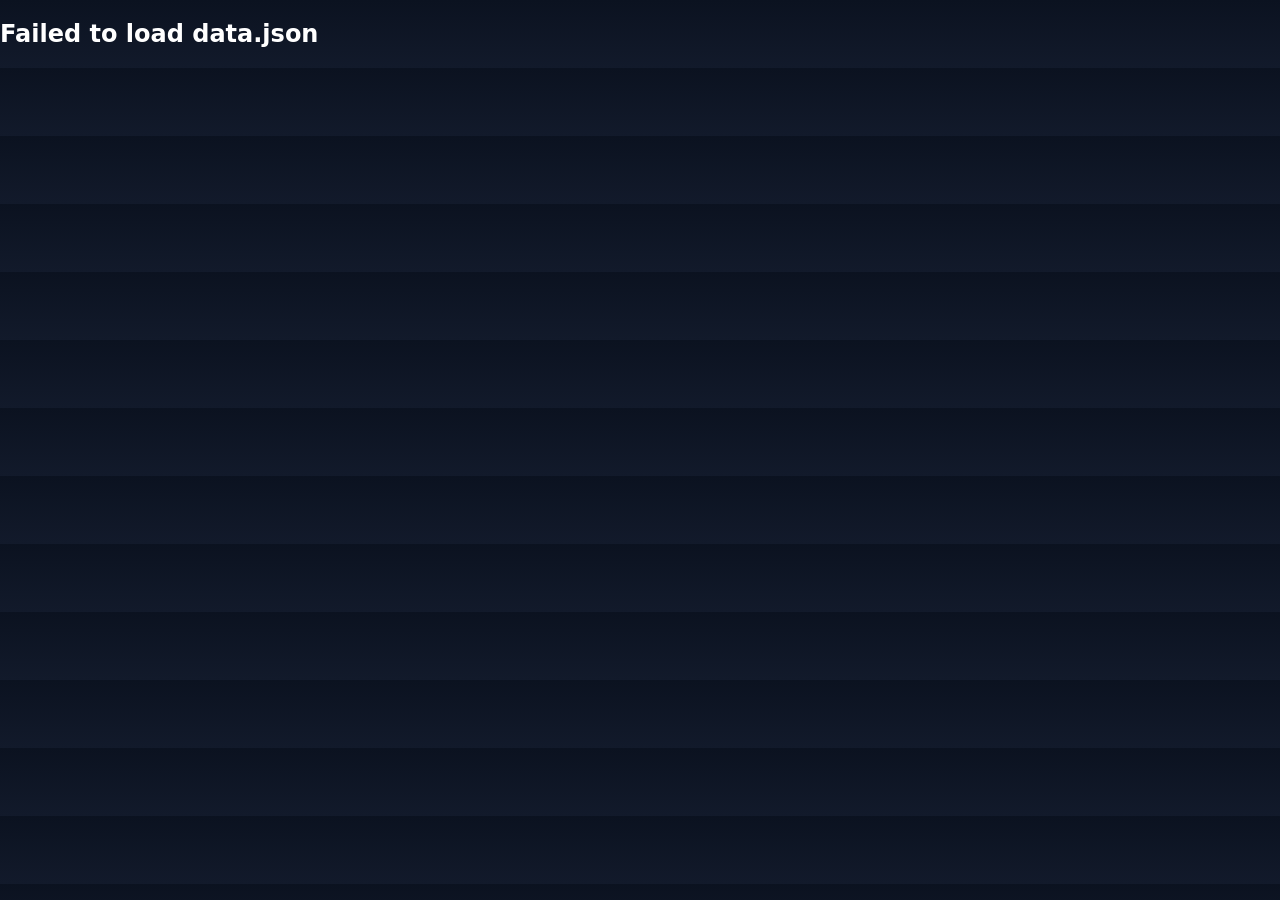
<file: index.html>
<!doctype html>
<html lang="en">
<head>
  <meta charset="utf-8" />
  <meta name="viewport" content="width=device-width,initial-scale=1,viewport-fit=cover" />
  <meta name="theme-color" content="#0b1220" />
  <title>EXCHANGEMINI</title>

  <link rel="manifest" href="manifest.json" />
  <link rel="stylesheet" href="styles.css?v=1.0.0" />
</head>

<body>
  <div class="app-shell">
    <header class="app-header">
      <div class="brand">
        <div class="brand-title">EXCHANGEMINI</div>
        <div class="brand-sub">Deal &amp; Cash Flow Console</div>
      </div>

      <div class="header-right">
        <button id="btn-debug" class="pill pill-ghost" type="button" aria-pressed="false">Debug</button>
        <div class="pill pill-ghost" id="build-badge">vmini-1.0.0</div>
      </div>
    </header>

    <nav class="app-nav" aria-label="Primary navigation">
      <button class="nav-link pill pill-ghost active" data-view="dashboard" type="button">Dashboard</button>
      <button class="nav-link pill pill-ghost" data-view="deals" type="button">Deals</button>
      <button class="nav-link pill pill-ghost" data-view="transactions" type="button">Transactions</button>
      <button class="nav-link pill pill-ghost" data-view="reports" type="button">Reports</button>
      <button class="nav-link pill pill-ghost" data-view="newdeal" type="button">New Deal</button>
    </nav>

    <main class="app-main">
      <!-- Dashboard -->
      <section class="view" data-view="dashboard">
        <div class="view-head">
          <h1>Dashboard</h1>
          <div class="muted" id="dash-status">Loading…</div>
        </div>

        <div class="grid">
          <div class="card">
            <div class="card-label">Total Deals</div>
            <div class="card-value" id="kpi-total-deals">0</div>
            <div class="card-note muted">Unique Deal IDs</div>
          </div>

          <div class="card">
            <div class="card-label">Total Transactions</div>
            <div class="card-value" id="kpi-total-tx">0</div>
            <div class="card-note muted">Rows in data.json</div>
          </div>

          <div class="card">
            <div class="card-label">Last Tx Date</div>
            <div class="card-value" id="kpi-last-date">—</div>
            <div class="card-note muted">Based on tx_date</div>
          </div>

          <div class="card">
            <div class="card-label">Selected Deal</div>
            <div class="card-value" id="kpi-selected-deal">All</div>
            <div class="card-note muted">Tap a deal in Deals</div>
          </div>
        </div>

        <div class="card wide">
          <div class="row between">
            <div>
              <div class="card-label">Quick list</div>
              <div class="muted">Latest deals (tap to open)</div>
            </div>
            <button class="pill pill-ghost" id="btn-clear-selection" type="button">Clear selection</button>
          </div>

          <div class="list" id="dash-deal-list"></div>
        </div>
      </section>

      <!-- Deals -->
      <section class="view hidden" data-view="deals">
        <div class="view-head">
          <h1>Deals</h1>
          <div class="muted" id="deals-count">0 deal(s)</div>
        </div>

        <div class="toolbar">
          <input id="deal-search" class="input" type="search" placeholder="Search deal_id, customer, exchanger…" autocomplete="off" />
          <button class="pill pill-ghost" id="deal-search-clear" type="button">Clear</button>
        </div>

        <div class="table card">
          <div class="thead">
            <div>Deal ID</div>
            <div>Customer</div>
            <div>Exchanger</div>
            <div>Tx</div>
            <div>Last Date</div>
          </div>
          <div class="tbody" id="deals-table"></div>
        </div>
      </section>

      <!-- Transactions -->
      <section class="view hidden" data-view="transactions">
        <div class="view-head">
          <h1>Transactions</h1>
          <div class="muted" id="tx-subtitle">All transactions</div>
        </div>

        <div class="toolbar">
          <input id="tx-search" class="input" type="search" placeholder="Search deal, customer, currency, type…" autocomplete="off" />
          <button class="pill pill-ghost" id="tx-search-clear" type="button">Clear</button>
        </div>

        <div class="table card">
          <div class="thead">
            <div>Date</div>
            <div>Deal</div>
            <div>Type</div>
            <div>Customer</div>
            <div>Base</div>
            <div>Target</div>
            <div>Payable</div>
          </div>
          <div class="tbody" id="tx-table"></div>
        </div>
      </section>

      <!-- Reports -->
      <section class="view hidden" data-view="reports">
        <div class="view-head">
          <h1>Reports</h1>
          <div class="muted">Simple placeholder (navigation + data are stable)</div>
        </div>

        <div class="card wide">
          <div class="card-label">Report Generator</div>
          <div class="muted">Will be wired after navigation + data are stable.</div>

          <div class="spacer"></div>

          <div class="row gap">
            <select id="report-deal" class="input">
              <option value="">Select deal…</option>
            </select>
            <button id="btn-make-report" class="pill pill-primary" type="button">Generate</button>
          </div>

          <pre id="report-output" class="pre"></pre>
        </div>
      </section>

      <!-- New Deal -->
      <section class="view hidden" data-view="newdeal">
        <div class="view-head">
          <h1>New Deal</h1>
          <div class="muted">Placeholder (navigation + data are stable)</div>
        </div>

        <div class="card wide">
          <div class="card-label">New deal form</div>
          <div class="muted">Will be wired after navigation + data are stable.</div>
        </div>
      </section>
    </main>

    <footer class="app-footer">
      <div class="muted" id="footer-status">Ready.</div>
    </footer>
  </div>

  <script src="app.js?v=1.0.0"></script>
</body>
</html>
</file>
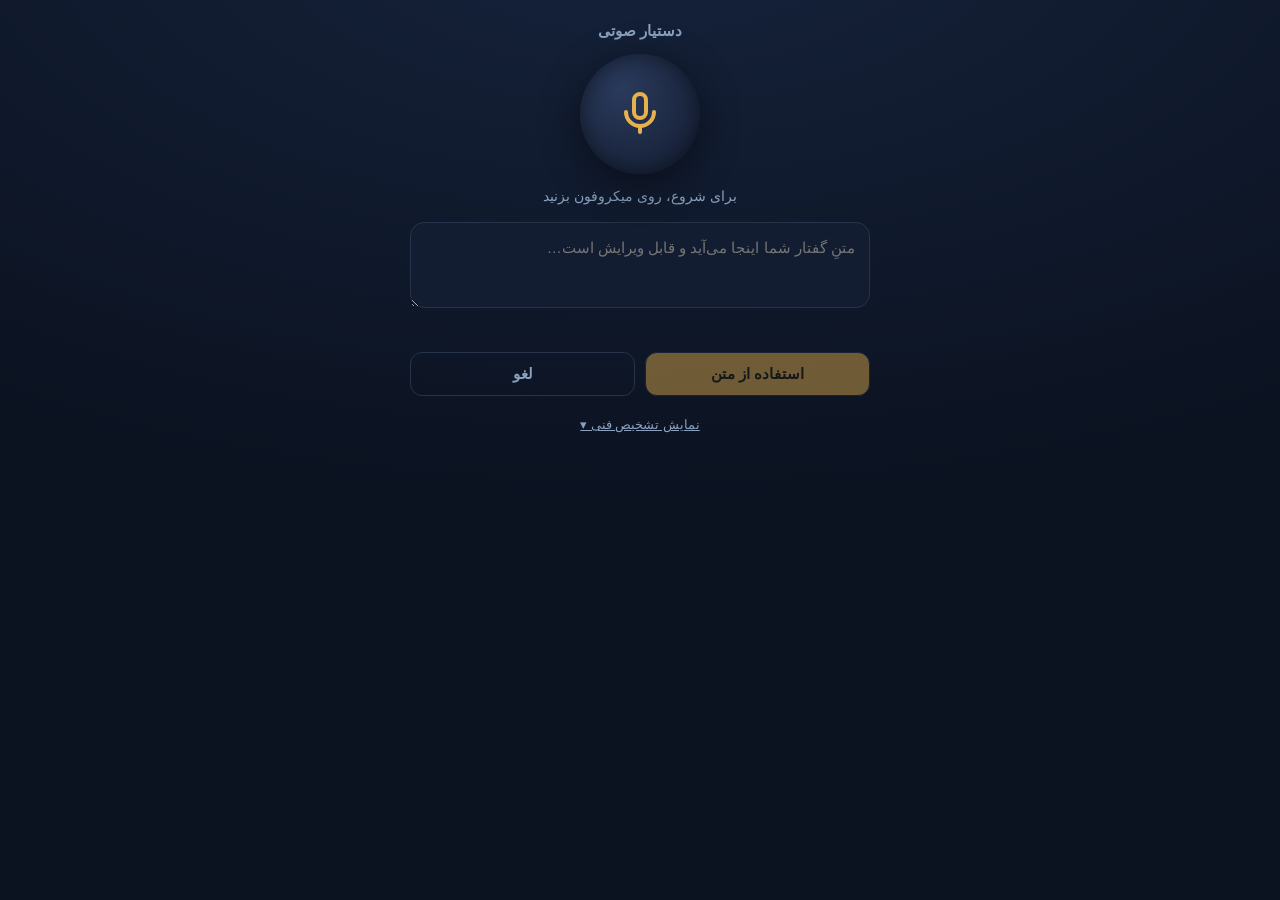
<file: voice.html>
<!DOCTYPE html>
<html lang="fa" dir="rtl">
<head>
<meta charset="utf-8">
<meta name="viewport" content="width=device-width, initial-scale=1, viewport-fit=cover">
<title>APPEX Voice</title>
<style>
  :root{ --bg:#0b1220; --panel:#131d31; --line:#26334a; --muted:#8aa0bd; --fg:#eaf1fb; --gold:#e7b24b; --green:#34d399; --amber:#fbbf24; --red:#f87171; }
  *{box-sizing:border-box} html,body{margin:0;height:100%}
  body{background:radial-gradient(1200px 600px at 50% -10%,#16233c,#0b1220);color:var(--fg);font-family:-apple-system,BlinkMacSystemFont,"Segoe UI",Vazirmatn,Tahoma,sans-serif;display:flex;flex-direction:column;align-items:center;gap:16px;padding:22px 18px 30px;min-height:100%}
  .top{display:flex;flex-direction:column;align-items:center;gap:14px;width:min(460px,94vw)}
  .banner{width:100%;border-radius:12px;padding:10px 12px;font-size:12.5px;line-height:1.7;display:none}
  .banner.show{display:block}
  .banner.bad{background:#3a1420;border:1px solid #7f1d2e;color:#fecaca}
  .orb{width:120px;height:120px;border-radius:50%;display:flex;align-items:center;justify-content:center;position:relative;cursor:pointer;border:none;background:radial-gradient(circle at 35% 30%,#2a3a5c,#121b2e);box-shadow:0 10px 40px #0007, inset 0 0 20px #0006}
  .orb svg{width:48px;height:48px;color:var(--gold)}
  .orb.rec{animation:pulse 1.2s infinite}
  .ring{position:absolute;inset:-10px;border-radius:50%;border:2px solid #e7b24b55;opacity:0}
  .orb.rec .ring{animation:ring 1.2s infinite}
  @keyframes pulse{0%,100%{box-shadow:0 10px 40px #0007, inset 0 0 20px #0006, 0 0 0 0 #e7b24b55}50%{box-shadow:0 10px 40px #0007, inset 0 0 20px #0006, 0 0 0 16px #e7b24b00}}
  @keyframes ring{0%{opacity:.6;transform:scale(1)}100%{opacity:0;transform:scale(1.35)}}
  h1{font-size:15px;font-weight:700;margin:0;color:var(--muted)}
  #status{font-size:14px;color:var(--muted);min-height:20px;text-align:center}
  #err{color:var(--red);font-size:13px;text-align:center;min-height:16px}
  textarea#txt{width:100%;min-height:86px;border-radius:14px;border:1px solid var(--line);background:var(--panel);color:var(--fg);padding:12px 14px;font-size:15px;line-height:1.7;resize:vertical;font-family:inherit}
  .row{display:flex;gap:10px;width:100%}
  button.act{flex:1;border-radius:12px;border:1px solid var(--line);padding:12px;font-size:15px;font-weight:700;cursor:pointer;font-family:inherit}
  .use{background:var(--gold);color:#201a0a;border-color:#0000}
  .use:disabled{opacity:.45;cursor:not-allowed}
  .cancel{background:transparent;color:var(--muted)}
  .diagToggle{margin-top:6px;background:none;border:0;color:var(--muted);font-size:12.5px;cursor:pointer;text-decoration:underline;font-family:inherit}
  #diag{width:min(560px,94vw);border:1px solid var(--line);border-radius:14px;background:#0e1626;padding:12px 14px;display:none}
  #diag.show{display:block}
  .dhdr{display:flex;gap:8px;align-items:center;justify-content:space-between;margin-bottom:8px}
  .dhdr b{font-size:13px}
  .dbtns{display:flex;gap:6px;flex-wrap:wrap}
  .dbtn{border:1px solid var(--line);background:var(--panel);color:var(--fg);border-radius:9px;padding:7px 10px;font-size:12px;cursor:pointer;font-family:inherit}
  .chk{display:flex;align-items:center;gap:8px;font-size:12.5px;padding:3px 0;border-bottom:1px dashed #20304a}
  .chk .dot{width:9px;height:9px;border-radius:50%;background:#55637a;flex:0 0 auto}
  .chk.ok .dot{background:var(--green)} .chk.warn .dot{background:var(--amber)} .chk.fail .dot{background:var(--red)}
  .chk .lbl{flex:1;min-width:0} .chk .val{color:var(--muted);font-size:11.5px;white-space:nowrap;overflow:hidden;text-overflow:ellipsis;max-width:48%}
  #diagLog{width:100%;height:150px;margin-top:8px;border-radius:10px;border:1px solid var(--line);background:#070d18;color:#bcd;font:11px/1.6 ui-monospace,Menlo,Consolas,monospace;padding:8px;resize:vertical;direction:ltr;text-align:left}
</style>
</head>
<body>
  <div class="top">
    <h1 id="ttl">دستیار صوتی</h1>
    <div class="banner bad" id="banner"></div>
    <button class="orb" id="mic" type="button" aria-label="mic">
      <span class="ring"></span>
      <svg viewBox="0 0 24 24" fill="none" stroke="currentColor" stroke-width="2" stroke-linecap="round" stroke-linejoin="round"><rect x="9" y="2" width="6" height="12" rx="3"/><path d="M5 11a7 7 0 0 0 14 0"/><path d="M12 18v3"/></svg>
    </button>
    <div id="status">برای شروع، روی میکروفون بزنید</div>
    <textarea id="txt" placeholder="متنِ گفتار شما اینجا می‌آید و قابل ویرایش است…" dir="rtl"></textarea>
    <div id="err"></div>
    <div class="row">
      <button class="act use" id="use" type="button" disabled>استفاده از متن</button>
      <button class="act cancel" id="cancel" type="button">لغو</button>
    </div>
    <button class="diagToggle" id="diagToggle" type="button">نمایش تشخیص فنی ▾</button>
  </div>

  <div id="diag">
    <div class="dhdr"><b id="diagTtl">تشخیص فنی Voice</b>
      <div class="dbtns">
        <button class="dbtn" id="diagRun" type="button">اجرای بررسی‌ها</button>
        <button class="dbtn" id="diagServer" type="button">بررسی سرور STT</button>
        <button class="dbtn" id="diagCopy" type="button">کپی لاگ</button>
      </div>
    </div>
    <div id="diagList"></div>
    <textarea id="diagLog" readonly></textarea>
  </div>

<script>
/* ===== APPEX Voice — INDEPENDENT, TOP-LEVEL capture page =====================================
   This page MUST be hosted on its OWN static https origin (e.g. GitHub Pages) — NOT served by
   Apps Script. Apps Script always re-wraps its HTML in a sandboxed cross-origin iframe, so
   window.top !== window.self and Chrome's Web Speech refuses the microphone (error "not-allowed").
   Hosted statically this page is genuinely top-level, so Web Speech fa-IR works.

   SECURITY: this page holds NO API keys and NO session token. It talks to the main Agent only by
   postMessage, validated by WINDOW HANDLE (window.opener). Chrome path: it transcribes locally and
   returns TEXT. iPhone path: it records audio and hands the AUDIO to the opener, which performs the
   server-side STT (keys stay server-side) and returns the text. This page never calls any backend. */
(function(){
  "use strict";
  var LANG='fa', HOST=null;
  var rec=null, recording=false, mediaRec=null, chunks=[], stream=null, base='';
  var $=function(id){return document.getElementById(id);};
  var L=function(fa,en){return LANG==='fa'?fa:en;};
  function setStatus(t){ $('status').textContent=t; }
  function setErr(t){ $('err').textContent=t||''; if(t) dlog('ERROR: '+t,'fail'); }

  /* ---- diagnostics ---- */
  var LOG=[];
  function ts(){ var d=new Date(); return d.toTimeString().slice(0,8)+'.'+String(d.getMilliseconds()).padStart(3,'0'); }
  function dlog(m,l){ LOG.push(ts()+'  ['+(l||'info').toUpperCase()+']  '+m); var e=$('diagLog'); if(e){ e.value=LOG.join('\n'); e.scrollTop=e.scrollHeight; } }
  function setCheck(id,state,label,val){ var list=$('diagList'); if(!list) return; var row=document.getElementById('chk-'+id);
    if(!row){ row=document.createElement('div'); row.id='chk-'+id; row.className='chk'; row.innerHTML='<span class="dot"></span><span class="lbl"></span><span class="val"></span>'; list.appendChild(row); }
    row.className='chk '+(state||''); row.querySelector('.lbl').textContent=label; row.querySelector('.val').textContent=(val==null?'':String(val)); }
  function topLevel(){ try{ return window.top===window.self; }catch(e){ return false; } }
  function runChecks(){
    var tl=topLevel();
    setCheck('toplevel', tl?'ok':'fail', L('پنجرهٔ واقعیِ top-level','True top-level window'), tl?'yes':'NO (iframed)');
    setCheck('origin','', 'Origin', location.origin);
    var secure=(typeof isSecureContext!=='undefined')?isSecureContext:(location.protocol==='https:');
    setCheck('secure', secure?'ok':'fail', L('زمینهٔ امن (HTTPS)','Secure context (HTTPS)'), secure?'yes':'no');
    var SR=window.SpeechRecognition||window.webkitSpeechRecognition;
    setCheck('speech', SR?'ok':'warn', 'Web Speech API', SR?'available':L('نیست','absent'));
    var gum=!!(navigator.mediaDevices&&navigator.mediaDevices.getUserMedia);
    setCheck('gum', gum?'ok':'fail', 'getUserMedia', gum?'yes':'no');
    setCheck('mrec', (typeof MediaRecorder!=='undefined')?'ok':'warn', 'MediaRecorder', (typeof MediaRecorder!=='undefined')?'yes':'no');
    setCheck('lang','ok', L('زبان تشخیص','Recognition language'), LANG==='fa'?'fa-IR':'en-US');
    setCheck('opener', (window.opener&&!window.opener.closed)?'ok':'warn', L('اتصال به برنامه','Opener link'), (window.opener&&!window.opener.closed)?'connected':'none');
    try{ if(navigator.permissions&&navigator.permissions.query){ navigator.permissions.query({name:'microphone'}).then(function(st){ var f=st.state==='granted'?'ok':(st.state==='denied'?'fail':'warn'); setCheck('perm',f,L('مجوز میکروفون','Mic permission'),st.state); st.onchange=function(){ setCheck('perm', st.state==='granted'?'ok':(st.state==='denied'?'fail':'warn'), L('مجوز میکروفون','Mic permission'), st.state); }; }).catch(function(){ setCheck('perm','warn',L('مجوز میکروفون','Mic permission'),'unknown'); }); } else setCheck('perm','warn',L('مجوز میکروفون','Mic permission'),'n/a'); }catch(e){}
    setCheck('result','', L('نتیجهٔ تشخیص گفتار','Speech result'), L('هنوز نه','not yet'));
    setCheck('deliver','', L('ارسال متن به برنامه','Transcript delivered'), L('هنوز نه','not yet'));
    // Honest banner if this page is NOT top-level (i.e. someone served it from Apps Script)
    var b=$('banner');
    if(!tl){ b.className='banner bad show'; b.textContent=L('هشدار: این صفحه داخل یک iframe اجرا می‌شود (مثلاً از Apps Script سرو شده). در این حالت Web Speech کروم کار نمی‌کند. این فایل را باید روی یک دامنهٔ مستقل (مثل GitHub Pages) میزبانی کنید.','Warning: this page is running inside an iframe (e.g. served by Apps Script). Chrome Web Speech will NOT work here. Host this file on its own static origin (e.g. GitHub Pages).'); }
    else { b.className='banner'; }
    dlog('checks: topLevel='+tl+' origin='+location.origin+' SpeechAPI='+(!!SR)+' getUserMedia='+gum+' secure='+secure);
  }

  function localize(){
    document.documentElement.lang=LANG; document.documentElement.dir=(LANG==='fa'?'rtl':'ltr');
    $('ttl').textContent=L('دستیار صوتی','Voice assistant');
    if(!recording && !$('txt').value) setStatus(L('برای شروع، روی میکروفون بزنید','Tap the microphone to start'));
    $('txt').setAttribute('placeholder', L('متنِ گفتار شما اینجا می‌آید و قابل ویرایش است…','Your speech appears here and is editable…'));
    $('use').textContent=L('استفاده از متن','Use this text'); $('cancel').textContent=L('لغو','Cancel');
    $('diagTtl').textContent=L('تشخیص فنی Voice','Voice diagnostics');
    $('diagRun').textContent=L('اجرای بررسی‌ها','Run checks'); $('diagServer').textContent=L('بررسی سرور STT','Check server STT'); $('diagCopy').textContent=L('کپی لاگ','Copy log');
    $('diagToggle').textContent=($('diag').classList.contains('show')? L('پنهان کردن تشخیص فنی ▴','Hide diagnostics ▴'): L('نمایش تشخیص فنی ▾','Show diagnostics ▾'));
    runChecks();
  }
  function refreshUse(){ $('use').disabled=!$('txt').value.trim(); }

  /* ---- opener relay (identity by window handle) ---- */
  window.addEventListener('message', function(ev){
    if(ev.source!==window.opener) return;                   // ONLY our opener
    var d=ev.data||{}; if(d.source!=='appexVoiceHost') return;
    if(d.type==='init'){ HOST=ev.source; if(d.language==='fa'||d.language==='en') LANG=d.language; dlog('init: lang='+LANG); localize(); return; }
    if(d.type==='sttResult'){                                 // iPhone: server transcription came back via opener
      if(d.ok && d.text){ commitFinal(d.text); setStatus(L('آماده است. ویرایش و تأیید کنید.','Ready. Edit and confirm.')); setErr(''); dlog('server STT ok: '+String(d.text).slice(0,40)); }
      else { var code=d.code||''; setCheck('result','fail',L('نتیجهٔ تشخیص گفتار','Speech result'),code||'failed');
        setErr(code==='STT_NOT_CONFIGURED'? L('تبدیل گفتار روی سرور پیکربندی نشده است (برای iPhone مقادیر AGENT_STT_* را تنظیم کنید).','Server STT not configured (set AGENT_STT_* for iPhone).'): L('تبدیل گفتار ناموفق بود.','Transcription failed.')); setStatus(''); }
      return;
    }
    if(d.type==='serverDiag'){ var x=d; var ok=x.providerConfigured; setCheck('server', ok?'ok':'warn', L('پیکربندی سرور STT','Server STT config'), ok?('endpoint+key set · '+(x.model||'')+' '+(x.format||'')):L('تنظیم نشده (iPhone)','not set (iPhone)')); setCheck('pageurl', x.pageUrlSet?'ok':'warn', L('آدرس صفحهٔ Voice در سرور','Voice page URL on server'), x.pageUrlSet?'set':'unset'); dlog('serverDiag configured='+!!ok+' pageUrlSet='+!!x.pageUrlSet); return; }
  });
  function postHost(msg){ try{ if(window.opener && !window.opener.closed){ msg.source='appexVoice'; window.opener.postMessage(msg,'*'); } }catch(e){} }
  HOST=window.opener||null; postHost({type:'ready'}); dlog('voice page ready ('+location.origin+'); announced to opener');

  function appendTranscript(f,interim){ $('txt').value=base+(f||'')+(interim?(' '+interim):''); refreshUse(); }
  function commitFinal(t){ base=(base+' '+t).replace(/\s+/g,' ').trim()+' '; $('txt').value=base.trim(); refreshUse(); setCheck('result','ok',L('نتیجهٔ تشخیص گفتار','Speech result'), String(t).slice(0,24)); }

  /* ---- Chrome: Web Speech (true top-level required) ---- */
  function startSR(){
    var SR=window.SpeechRecognition||window.webkitSpeechRecognition; if(!SR) return false;
    try{
      rec=new SR(); rec.lang=(LANG==='fa'?'fa-IR':'en-US'); rec.interimResults=true; rec.continuous=false; rec.maxAlternatives=1;
      base=($('txt').value? $('txt').value+' ':''); dlog('SpeechRecognition.start lang='+rec.lang+' topLevel='+topLevel());
      rec.onstart=function(){ recording=true; $('mic').classList.add('rec'); setStatus(L('در حال شنیدن…','Listening…')); setErr(''); setCheck('recog','ok',L('شروع تشخیص','Recognition start'),'started'); dlog('recognition started'); };
      rec.onerror=function(e){ recording=false; $('mic').classList.remove('rec'); var c=e&&e.error; setCheck('recog','fail',L('شروع تشخیص','Recognition start'),c||'error'); dlog('recognition error: '+c,'fail');
        if(c==='not-allowed'||c==='service-not-allowed') setErr(L('سرویس تشخیص گفتار رد شد. اگر این صفحه داخل iframe است (مثلاً از Apps Script)، باید روی دامنهٔ مستقل میزبانی شود.','Recognition was refused. If this page is inside an iframe (e.g. served by Apps Script), host it on its own static origin.'));
        else if(c==='no-speech') setErr(L('صدایی شنیده نشد.','No speech detected.'));
        else if(c==='network') setErr(L('خطای شبکه در سرویس تشخیص گفتار.','Network error in recognition service.'));
        else setErr(L('خطا در تشخیص گفتار.','Speech recognition error.'));
        setStatus(L('برای تلاش دوباره، روی میکروفون بزنید','Tap the microphone to try again')); };
      rec.onend=function(){ recording=false; $('mic').classList.remove('rec'); dlog('recognition ended'); if(!$('err').textContent) setStatus(L('تمام شد. متن را ویرایش و تأیید کنید.','Done. Edit and confirm.')); };
      rec.onresult=function(e){ var interim='',fin=''; for(var i=e.resultIndex;i<e.results.length;i++){ var tr=e.results[i][0]&&e.results[i][0].transcript||''; if(e.results[i].isFinal) fin+=tr; else interim+=tr; } if(interim) dlog('interim: '+interim); if(fin){ dlog('FINAL: '+fin); commitFinal(fin); } else appendTranscript('',interim); };
      rec.start(); return true;
    }catch(e){ dlog('SpeechRecognition threw: '+(e&&e.message),'fail'); return false; }
  }

  /* ---- iPhone/Safari: record → hand AUDIO to opener (server does STT, keys stay server-side) ---- */
  function b64(blob){ return new Promise(function(res,rej){ var fr=new FileReader(); fr.onload=function(){ var s=String(fr.result||''); res(s.slice(s.indexOf(',')+1)); }; fr.onerror=rej; fr.readAsDataURL(blob); }); }
  function startRecorder(){
    if(!(navigator.mediaDevices&&navigator.mediaDevices.getUserMedia)){ setErr(L('این مرورگر از ضبط صدا پشتیبانی نمی‌کند.','This browser cannot capture audio.')); return; }
    dlog('getUserMedia({audio:true})…');
    navigator.mediaDevices.getUserMedia({audio:true}).then(function(st){
      stream=st; chunks=[]; setCheck('recog','ok',L('گرفتن میکروفون','Microphone capture'),'granted'); dlog('getUserMedia granted');
      var mime=(window.MediaRecorder&&MediaRecorder.isTypeSupported&&MediaRecorder.isTypeSupported('audio/webm'))?'audio/webm':'';
      try{ mediaRec=mime? new MediaRecorder(st,{mimeType:mime}) : new MediaRecorder(st); }catch(e){ mediaRec=new MediaRecorder(st); }
      mediaRec.ondataavailable=function(ev){ if(ev.data&&ev.data.size) chunks.push(ev.data); };
      mediaRec.onstop=function(){ stopStream(); dlog('recorder stopped; chunks='+chunks.length); handOffAudio(mediaRec.mimeType||'audio/webm'); };
      mediaRec.start(); recording=true; $('mic').classList.add('rec'); setStatus(L('در حال ضبط… دوباره بزنید تا متوقف شود','Recording… tap again to stop')); setErr(''); dlog('recorder started mime='+(mediaRec.mimeType||'?'));
    }).catch(function(e){ var n=e&&e.name; setCheck('recog','fail',L('گرفتن میکروفون','Microphone capture'),n||'error'); dlog('getUserMedia error: '+n,'fail');
      if(n==='NotAllowedError'||n==='SecurityError') setErr(L('اجازهٔ میکروفون داده نشد (یا صفحه داخل iframe است).','Microphone denied (or the page is inside an iframe).'));
      else if(n==='NotFoundError') setErr(L('میکروفونی یافت نشد.','No microphone found.'));
      else setErr(L('دسترسی به میکروفون ممکن نشد.','Could not access the microphone.')); });
  }
  function stopStream(){ try{ if(stream){ stream.getTracks().forEach(function(t){t.stop();}); stream=null; } }catch(e){} }
  function handOffAudio(mime){
    recording=false; $('mic').classList.remove('rec');
    if(!chunks.length){ setErr(L('صدایی ضبط نشد.','No audio recorded.')); return; }
    setStatus(L('در حال تبدیل گفتار به متن…','Transcribing…'));
    var blob=new Blob(chunks,{type:mime}); dlog('blob size='+blob.size);
    b64(blob).then(function(data){ dlog('base64 length='+data.length+' → handing audio to opener for server STT');
      postHost({ type:'audio', audioBase64:data, mime:mime, language:LANG });   // opener does the privileged server call
    }).catch(function(){ setErr(L('خطا در پردازش صدا.','Audio processing error.')); setStatus(''); });
  }

  var useSR=!!(window.SpeechRecognition||window.webkitSpeechRecognition);
  $('mic').onclick=function(){ if(recording){ try{ if(rec) rec.stop(); if(mediaRec&&mediaRec.state!=='inactive') mediaRec.stop(); }catch(e){} return; } setErr(''); if(useSR){ if(!startSR()){ useSR=false; dlog('fallback to recorder path'); startRecorder(); } } else startRecorder(); };
  $('txt').addEventListener('input', refreshUse);
  $('use').onclick=function(){ var t=$('txt').value.trim(); if(!t) return; postHost({type:'transcript', text:t}); setCheck('deliver','ok',L('ارسال متن به برنامه','Transcript delivered'),'sent'); dlog('transcript delivered to opener ('+t.length+' chars)'); try{ window.close(); }catch(e){} };
  $('cancel').onclick=function(){ postHost({type:'cancel'}); dlog('cancelled'); stopStream(); try{ window.close(); }catch(e){} };
  $('diagToggle').onclick=function(){ $('diag').classList.toggle('show'); localize(); };
  $('diagRun').onclick=function(){ runChecks(); dlog('manual re-check'); };
  $('diagServer').onclick=function(){ postHost({type:'checkServer'}); dlog('requested server STT diag from opener'); };
  $('diagCopy').onclick=function(){ var el=$('diagLog'); el.select(); try{ document.execCommand('copy'); }catch(e){} try{ if(navigator.clipboard) navigator.clipboard.writeText(el.value); }catch(e){} dlog('log copied'); };
  window.addEventListener('beforeunload', stopStream);

  localize();
})();
</script>
</body>
</html>
</file>
<file: styles.css>
* {
  box-sizing: border-box;
}

body {
  margin: 0;
  font-family: system-ui, -apple-system, BlinkMacSystemFont, sans-serif;
  background: linear-gradient(180deg, #0b1220, #121a2b);
  color: #fff;
}

.app-shell {
  min-height: 100vh;
  display: flex;
  flex-direction: column;
}

/* Header */
.app-header {
  padding: 16px;
}

.app-header h1 {
  margin: 0;
  font-size: 22px;
}

.app-header p {
  margin: 4px 0 0;
  opacity: 0.7;
  font-size: 14px;
}

/* Navigation */
.app-nav {
  display: grid;
  grid-template-columns: 1fr 1fr;
  gap: 10px;
  padding: 12px;
}

.app-nav button {
  padding: 14px;
  border-radius: 999px;
  border: none;
  background: rgba(255,255,255,0.08);
  color: #fff;
  font-size: 16px;
}

.app-nav button.active {
  background: #f4c96b;
  color: #000;
}

/* Main */
.app-main {
  flex: 1;
  padding: 16px;
}

/* Views */
.view {
  animation: fade 0.2s ease;
}

.hidden {
  display: none;
}

/* Cards */
.card {
  background: rgba(255,255,255,0.08);
  border-radius: 16px;
  padding: 16px;
  margin-bottom: 12px;
}

/* Mobile safety */
@media (max-width: 600px) {
  .app-nav {
    grid-template-columns: 1fr 1fr;
  }
}

@keyframes fade {
  from { opacity: 0; }
  to { opacity: 1; }
}
</file>
